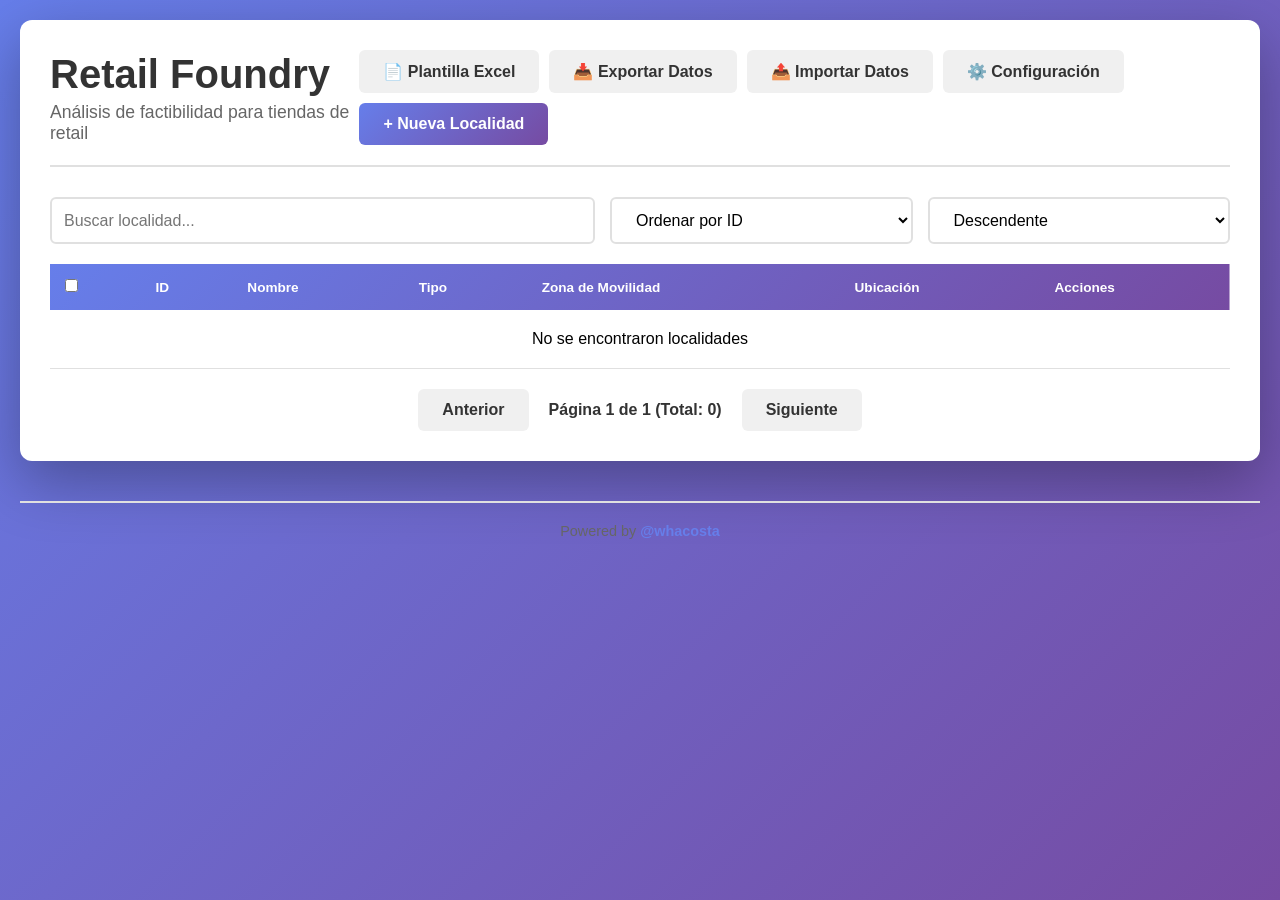
<file: index.html>
<!DOCTYPE html>
<html lang="es">
<head>
    <meta charset="UTF-8">
    <meta name="viewport" content="width=device-width, initial-scale=1.0">
    <title>Retail Foundry - Análisis de Localidades</title>
    <link rel="stylesheet" href="static/css/styles.css">
</head>
<body>
    <div class="container">
        <header>
            <div>
                <h1>Retail Foundry</h1>
                <p class="subtitle">Análisis de factibilidad para tiendas de retail</p>
            </div>
            <div class="header-buttons">
                <button id="downloadTemplateBtn" class="btn btn-secondary">
                    <span class="btn-text-full">📄 Plantilla Excel</span>
                    <span class="btn-text-short">📄 Plantilla</span>
                </button>
                <button id="exportBtn" class="btn btn-secondary">
                    <span class="btn-text-full">📥 Exportar Datos</span>
                    <span class="btn-text-short">📥 Exportar</span>
                </button>
                <button id="importBtn" class="btn btn-secondary">
                    <span class="btn-text-full">📤 Importar Datos</span>
                    <span class="btn-text-short">📤 Importar</span>
                </button>
                <button id="configBtn" class="btn btn-secondary" onclick="window.location.href='settings.html'">
                    <span class="btn-text-full">⚙️ Configuración</span>
                    <span class="btn-text-short">⚙️ Config</span>
                </button>
                <button id="newLocationBtn" class="btn btn-primary">
                    <span class="btn-text-full">+ Nueva Localidad</span>
                    <span class="btn-text-short">+ Nueva</span>
                </button>
            </div>
        </header>

        <input type="file" id="importFileInput" accept=".xlsx,.xls" style="display: none;">
        
        <div id="templateModal" class="modal" style="display: none;">
            <div class="modal-content" style="max-width: 400px;">
                <span class="close-template">&times;</span>
                <h2>Descargar Plantilla</h2>
                <p>Descargue la plantilla de Excel para importar datos al sistema.</p>
                <div class="form-actions">
                    <button type="button" class="btn btn-secondary close-template-btn">Cancelar</button>
                    <button type="button" id="downloadTemplateBtn" class="btn btn-primary">📥 Descargar Plantilla</button>
                </div>
            </div>
        </div>

        <div class="controls">
            <input type="text" id="searchInput" placeholder="Buscar localidad..." class="search-input">
            <select id="sortSelect" class="sort-select">
                <option value="id">Ordenar por ID</option>
                <option value="name">Ordenar por Nombre</option>
            </select>
            <select id="orderSelect" class="order-select">
                <option value="DESC">Descendente</option>
                <option value="ASC">Ascendente</option>
            </select>
        </div>

        <div class="table-container">
            <table id="locationsTable">
                <thead>
                    <tr>
                        <th><input type="checkbox" id="selectAll" title="Seleccionar todas"></th>
                        <th>ID</th>
                        <th>Nombre</th>
                        <th>Tipo</th>
                        <th>Zona de Movilidad</th>
                        <th>Ubicación</th>
                        <th>Acciones</th>
                    </tr>
                </thead>
                <tbody id="tableBody">
                </tbody>
            </table>
        </div>

        <div class="pagination">
            <button id="prevBtn" class="btn btn-secondary">Anterior</button>
            <span id="pageInfo"></span>
            <button id="nextBtn" class="btn btn-secondary">Siguiente</button>
        </div>
    </div>



    <footer style="text-align: center; padding: 20px; margin-top: 40px; border-top: 2px solid #e0e0e0; color: #666;">
        <p style="margin: 0; font-size: 0.9em;">
            Powered by <a href="https://github.com/whacosta" target="_blank" rel="noopener noreferrer" style="color: #667eea; text-decoration: none; font-weight: 600;">@whacosta</a>
        </p>
    </footer>

    <script type="module" src="static/js/app.js"></script>
</body>
</html>
</file>
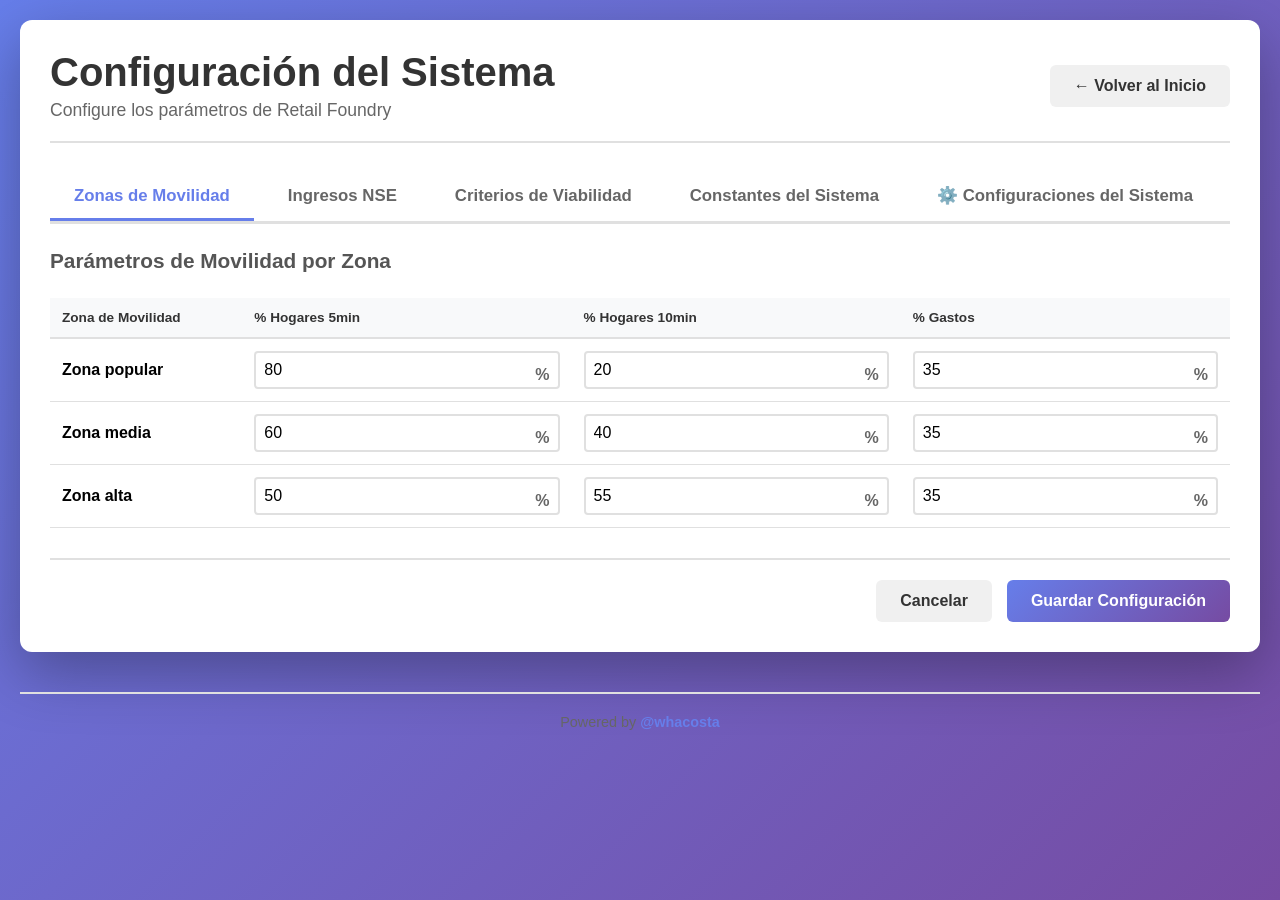
<file: settings.html>
<!DOCTYPE html>
<html lang="es">
<head>
    <meta charset="UTF-8">
    <meta name="viewport" content="width=device-width, initial-scale=1.0">
    <title>Configuración - Retail Foundry</title>
    <link rel="stylesheet" href="static/css/styles.css">
</head>
<body>
    <div class="container">
        <header>
            <div>
                <h1>Configuración del Sistema</h1>
                <p class="subtitle">Configure los parámetros de Retail Foundry</p>
            </div>
            <div class="header-buttons">
                <button id="backBtn" class="btn btn-secondary" onclick="goBackToIndex()">
                    <span class="btn-text-full">← Volver al Inicio</span>
                    <span class="btn-text-short">← Volver</span>
                </button>
            </div>
        </header>

        <div class="configuration-content">
            <!-- Tabs principales: Zonas, Ingresos, Viabilidad y Constantes -->
            <div class="tabs main-tabs">
                <button type="button" class="tab-button active" onclick="switchMainTab('zones')">Zonas de Movilidad</button>
                <button type="button" class="tab-button" onclick="switchMainTab('incomes')">Ingresos NSE</button>
                <button type="button" class="tab-button" onclick="switchMainTab('viability')">Criterios de Viabilidad</button>
                <button type="button" class="tab-button" onclick="switchMainTab('constants')">Constantes del Sistema</button>
                <button type="button" class="tab-button" onclick="switchMainTab('routingConfig')">⚙️ Configuraciones del Sistema</button>
            </div>
            
            <!-- Sección de Zonas de Movilidad -->
            <div id="zonesSection" class="config-section-container active">
                <form id="configForm">
                    <div id="zonesConfig"></div>
                    <div class="form-actions">
                        <button type="button" class="btn btn-secondary" onclick="goBackToIndex()">Cancelar</button>
                        <button type="submit" class="btn btn-primary">Guardar Configuración</button>
                    </div>
                </form>
            </div>
            
            <!-- Sección de Ingresos NSE -->
            <div id="incomesSection" class="config-section-container">
                <form id="globalConfigForm">
                    <h3 style="margin-top: 20px; margin-bottom: 15px;">Ingresos Promedio por NSE</h3>
                    <p style="color: #666; margin-bottom: 20px; font-size: 0.95em;">Configure los ingresos promedio por nivel socioeconómico (valores globales)</p>
                    
                    <div class="form-row">
                        <div class="form-group input-with-symbol currency" data-symbol="$">
                            <label for="globalIncomeD">Ingresos NSE D *</label>
                            <input type="number" id="globalIncomeD" step="0.01" required>
                        </div>
                        <div class="form-group input-with-symbol currency" data-symbol="$">
                            <label for="globalIncomeCMinus">Ingresos NSE C- *</label>
                            <input type="number" id="globalIncomeCMinus" step="0.01" required>
                        </div>
                    </div>

                    <div class="form-row">
                        <div class="form-group input-with-symbol currency" data-symbol="$">
                            <label for="globalIncomeCPlus">Ingresos NSE C+ *</label>
                            <input type="number" id="globalIncomeCPlus" step="0.01" required>
                        </div>
                        <div class="form-group input-with-symbol currency" data-symbol="$">
                            <label for="globalIncomeB">Ingresos NSE B *</label>
                            <input type="number" id="globalIncomeB" step="0.01" required>
                        </div>
                    </div>

                    <div class="form-actions">
                        <button type="button" class="btn btn-secondary" onclick="goBackToIndex()">Cancelar</button>
                        <button type="submit" class="btn btn-primary">Guardar Configuración</button>
                    </div>
                </form>
            </div>
            
            <!-- Sección de Criterios de Viabilidad -->
            <div id="viabilitySection" class="config-section-container">
                <form id="viabilityConfigForm">
                    <h3 style="margin-top: 20px; margin-bottom: 15px;">Criterios de Viabilidad por Tipo de Localidad</h3>
                    <p style="color: #666; margin-bottom: 20px; font-size: 0.95em;">Configure los umbrales de viabilidad según el tipo de formato</p>
                    
                    <div id="viabilityConfig"></div>

                    <div class="form-actions">
                        <button type="button" class="btn btn-secondary" onclick="goBackToIndex()">Cancelar</button>
                        <button type="submit" class="btn btn-primary">Guardar Configuración</button>
                    </div>
                </form>
            </div>
            
            <!-- Sección de Constantes del Sistema -->
            <div id="constantsSection" class="config-section-container">
                <div style="padding: 20px 0;">
                    <h3 style="margin-top: 0; margin-bottom: 10px;">Constantes del Sistema</h3>
                    <p style="color: #666; margin-bottom: 20px; font-size: 0.95em;">Valores de referencia utilizados en los cálculos del sistema (solo lectura)</p>
                    
                    <div id="constantsConfig"></div>

                    <div class="form-actions">
                        <button type="button" class="btn btn-secondary" onclick="goBackToIndex()">Volver al Inicio</button>
                    </div>
                </div>
            </div>

            <!-- Sección de Configuraciones del Sistema (OpenRouteService + INEC) -->
            <div id="routingConfigSection" class="config-section-container">
                
                <!-- SECCIÓN 1: OpenRouteService -->
                <fieldset style="border:1px solid #ddd; padding:15px; margin-bottom:20px; border-radius:6px;">
                    <legend style="font-weight:bold; padding:0 8px;">🗺️ OpenRouteService</legend>
                    
                    <div style="margin-bottom:15px;">
                        <label for="orsApiKey" style="display:block; font-weight:bold; margin-bottom:5px; color:#333;">
                            API Key <span style="color:red;">*</span>
                        </label>
                        <input type="password" id="orsApiKey" placeholder="Pega aquí tu API Key de openrouteservice.org" 
                               style="width:100%; padding:10px; box-sizing:border-box; border:1px solid #ccc; border-radius:4px;">
                        <small style="color:#666; display:block; margin-top:5px;">
                            ¿No tienes? → <a href="https://openrouteservice.org/dev/#/signup" target="_blank" style="color:#3b82f6;">Regístrate aquí (es gratis)</a><br>
                            Límite: 2,500 requests/día
                        </small>
                    </div>
                    
                    <div style="display:grid; grid-template-columns: 1fr 1fr; gap:15px;">
                        <div>
                            <label for="walkingTime" style="display:block; font-weight:bold; margin-bottom:5px; color:#333;">
                                Tiempo A Pie (segundos)
                            </label>
                            <input type="number" id="walkingTime" value="300" min="60" max="3600" 
                                   style="width:100%; padding:10px; box-sizing:border-box; border:1px solid #ccc; border-radius:4px;">
                            <small style="color:#666;">5 minutos = 300 seg</small>
                        </div>
                        
                        <div>
                            <label for="drivingTime" style="display:block; font-weight:bold; margin-bottom:5px; color:#333;">
                                Tiempo En Auto (segundos)
                            </label>
                            <input type="number" id="drivingTime" value="600" min="60" max="3600" 
                                   style="width:100%; padding:10px; box-sizing:border-box; border:1px solid #ccc; border-radius:4px;">
                            <small style="color:#666;">10 minutos = 600 seg</small>
                        </div>
                    </div>
                    
                    <button type="button" onclick="saveOpenRouteServiceConfig()" 
                            style="margin-top:15px; background:#22c55e; color:white; padding:12px 24px; border:none; border-radius:4px; cursor:pointer; font-weight:bold; font-size:14px;">
                        ✓ Guardar Configuración OpenRouteService
                    </button>
                </fieldset>
                
                <!-- SECCIÓN 2: Datos INEC -->
                <fieldset style="border:1px solid #ddd; padding:15px; border-radius:6px;">
                    <legend style="font-weight:bold; padding:0 8px;">📊 Datos INEC (Población)</legend>
                    
                    <div style="margin-bottom:15px;">
                        <label for="inecPath" style="display:block; font-weight:bold; margin-bottom:5px; color:#333;">
                            Ruta de Carpeta INEC <span style="color:red;">*</span>
                        </label>
                        <input type="text" id="inecPath" placeholder="Ej: /Users/wilmer/Downloads/inec/ o ~/mi-carpeta/inec/" 
                               style="width:100%; padding:10px; box-sizing:border-box; border:1px solid #ccc; border-radius:4px;">
                        <small style="color:#666; display:block; margin-top:5px;">
                            Especifica la carpeta completa donde guardaste los archivos INEC (debe terminar con /)<br>
                            ¿No tienes datos? → <a href="https://www.ecuadorencifras.gob.ec/" target="_blank" style="color:#3b82f6;">Descarga cartografía digital aquí</a> (Cartografía Digital → Sectores Censales)
                        </small>
                    </div>
                    
                    <div style="display:grid; grid-template-columns: 1fr 1fr; gap:15px;">
                        <div>
                            <label for="inecPopulationFile" style="display:block; font-weight:bold; margin-bottom:5px; color:#333;">
                                Archivo de Población
                            </label>
                            <input type="text" id="inecPopulationFile" value="population_2020.geojson" 
                                   style="width:100%; padding:10px; box-sizing:border-box; border:1px solid #ccc; border-radius:4px;">
                            <small style="color:#666;">Nombre del archivo .geojson</small>
                        </div>
                        
                        <div>
                            <label for="inecSectoresFile" style="display:block; font-weight:bold; margin-bottom:5px; color:#333;">
                                Archivo Sectores (opcional)
                            </label>
                            <input type="text" id="inecSectoresFile" value="sectores_censales.geojson" 
                                   style="width:100%; padding:10px; box-sizing:border-box; border:1px solid #ccc; border-radius:4px;">
                            <small style="color:#666;">Para uso futuro</small>
                        </div>
                    </div>
                    
                    <button type="button" onclick="saveInecConfig()" 
                            style="margin-top:15px; background:#3b82f6; color:white; padding:12px 24px; border:none; border-radius:4px; cursor:pointer; font-weight:bold; font-size:14px;">
                        ✓ Guardar Configuración INEC
                    </button>
                    
                    <div id="inecValidation" style="margin-top:12px; padding:10px; background:#f0f9ff; border-left:4px solid #3b82f6; border-radius:4px; display:none; color:#1e40af;">
                        <!-- Aquí aparecerán mensajes de validación -->
                    </div>
                </fieldset>
                
            </div>
        </div>
    </div>

    <footer style="text-align: center; padding: 20px; margin-top: 40px; border-top: 2px solid #e0e0e0; color: #666;">
        <p style="margin: 0; font-size: 0.9em;">
            Powered by <a href="https://github.com/whacosta" target="_blank" rel="noopener noreferrer" style="color: #667eea; text-decoration: none; font-weight: 600;">@whacosta</a>
        </p>
    </footer>

    <script type="module" src="static/js/settings.js"></script>
</body>
</html>
</file>
<file: static/css/styles.css>
* {
    margin: 0;
    padding: 0;
    box-sizing: border-box;
}

body {
    font-family: -apple-system, BlinkMacSystemFont, 'Segoe UI', Roboto, Oxygen, Ubuntu, Cantarell, sans-serif;
    background: linear-gradient(135deg, #667eea 0%, #764ba2 100%);
    min-height: 100vh;
    padding: 20px;
}

.container {
    max-width: 1400px;
    margin: 0 auto;
    background: white;
    border-radius: 12px;
    box-shadow: 0 20px 60px rgba(0, 0, 0, 0.3);
    padding: 30px;
}

.contable {
    width: 100%;
    border-collapse: collapse;
    background: white;
    border-radius: 8px;
    overflow: hidden;
    box-shadow: 0 2px 4px rgba(0, 0, 0, 0.1);
}

.location-link {
    color: #667eea;
    text-decoration: none;
    font-weight: 500;
    display: inline-flex;
    align-items: center;
    gap: 4px;
    transition: all 0.3s ease;
}

.location-link:hover {
    color: #764ba2;
    text-decoration: underline;
}

header {
    display: flex;
    justify-content: space-between;
    align-items: center;
    margin-bottom: 30px;
    padding-bottom: 20px;
    border-bottom: 2px solid #e0e0e0;
}

.header-buttons {
    display: flex;
    gap: 10px;
    flex-wrap: wrap;
}

h1 {
    color: #333;
    font-size: 2.5em;
    font-weight: 700;
}

.subtitle {
    color: #666;
    font-size: 1.1em;
    margin-top: 5px;
}

.btn {
    padding: 12px 24px;
    border: none;
    border-radius: 6px;
    font-size: 1em;
    cursor: pointer;
    transition: all 0.3s ease;
    font-weight: 600;
}

.btn-text-short {
    display: none;
}

.btn-text-full {
    display: inline;
}

.btn-primary {
    background: linear-gradient(135deg, #667eea 0%, #764ba2 100%);
    color: white;
}

.btn-primary:hover {
    transform: translateY(-2px);
    box-shadow: 0 5px 15px rgba(102, 126, 234, 0.4);
}

.btn-secondary {
    background: #f0f0f0;
    color: #333;
}

.btn-secondary:hover {
    background: #e0e0e0;
}

.btn-danger {
    background: #ff4757;
    color: white;
}

.btn-danger:hover {
    background: #ee5a6f;
}

.btn-success {
    background: #2ecc71;
    color: white;
}

.btn-success:hover {
    background: #27ae60;
}

.btn-info {
    background: #3498db;
    color: white;
}

.btn-info:hover {
    background: #2980b9;
}

.controls {
    display: flex;
    gap: 15px;
    margin-bottom: 20px;
}

.search-input {
    flex: 4;
    padding: 12px 20px;
    border: 2px solid #e0e0e0;
    border-radius: 6px;
    font-size: 1em;
    transition: border-color 0.3s ease;
}

.search-input:focus {
    outline: none;
    border-color: #667eea;
}

.sort-select, .order-select {
    flex: 2;
    padding: 12px 20px;
    border: 2px solid #e0e0e0;
    border-radius: 6px;
    font-size: 1em;
    cursor: pointer;
    background: white;
}

.table-container {
    overflow-x: auto;
    margin-bottom: 20px;
}

table {
    width: 100%;
    border-collapse: collapse;
}

thead {
    background: linear-gradient(135deg, #667eea 0%, #764ba2 100%);
    color: white;
}

th {
    padding: 15px;
    text-align: left;
    font-weight: 600;
    font-size: 0.85em;
    white-space: nowrap;
}

td {
    padding: 15px;
    border-bottom: 1px solid #e0e0e0;
}

tbody tr:hover {
    background: #f8f9fa;
}

.action-buttons {
    display: flex;
    gap: 8px;
}

.action-buttons button {
    padding: 6px 12px;
    font-size: 0.9em;
}

.pagination {
    display: flex;
    justify-content: center;
    align-items: center;
    gap: 20px;
    margin-top: 20px;
}

#pageInfo {
    font-weight: 600;
    color: #333;
}

.modal {
    display: none;
    position: fixed;
    z-index: 1000;
    left: 0;
    top: 0;
    width: 100%;
    height: 100%;
    overflow: auto;
    background-color: rgba(0, 0, 0, 0.5);
    animation: fadeIn 0.3s ease;
}

@keyframes fadeIn {
    from { opacity: 0; }
    to { opacity: 1; }
}

.modal-content {
    background-color: white;
    margin: 2% auto;
    padding: 30px;
    border-radius: 12px;
    width: 90%;
    max-width: 800px;
    max-height: 90vh;
    overflow-y: auto;
    animation: slideIn 0.3s ease;
}

@keyframes slideIn {
    from {
        transform: translateY(-50px);
        opacity: 0;
    }
    to {
        transform: translateY(0);
        opacity: 1;
    }
}

.close {
    color: #aaa;
    float: right;
    font-size: 28px;
    font-weight: bold;
    cursor: pointer;
    transition: color 0.3s ease;
}

.close:hover {
    color: #000;
}

#modalTitle {
    margin-bottom: 20px;
    color: #333;
    font-size: 1.8em;
}

.form-group {
    margin-bottom: 20px;
}

.form-row {
    display: grid;
    grid-template-columns: 1fr 1fr;
    gap: 15px;
    margin-bottom: 20px;
}

label {
    display: block;
    margin-bottom: 8px;
    color: #333;
    font-weight: 600;
}

input[type="text"],
input[type="number"],
input[type="email"],
input[type="password"],
select,
textarea {
    width: 100%;
    padding: 12px;
    border: 2px solid #e0e0e0;
    border-radius: 6px;
    font-size: 1em;
    transition: border-color 0.3s ease;
}

input.readonly-input,
input[readonly] {
    border-color: #667eea;
}

.readonly-input {
    background-color: #f5f5f5;
    cursor: not-allowed;
    color: #666;
}

select {
    width: 100%;
    padding: 12px;
    border: 2px solid #e0e0e0;
    border-radius: 6px;
    font-size: 1em;
    transition: border-color 0.3s ease;
    background-color: white;
}

select:focus {
    outline: none;
    border-color: #667eea;
}

.config-description {
    color: #666;
    margin-bottom: 20px;
    font-size: 0.95em;
}

.zone-config-item {
    background: #f8f9fa;
    padding: 20px;
    border-radius: 8px;
    margin-bottom: 15px;
    border-left: 4px solid #667eea;
}

.zone-config-item h4 {
    margin: 0 0 15px 0;
    color: #333;
    font-size: 1.1em;
}

.close-config {
    color: #aaa;
    float: right;
    font-size: 28px;
    font-weight: bold;
    cursor: pointer;
    transition: color 0.3s ease;
}

.close-config:hover {
    color: #000;
}

.close-competitor {
    color: #aaa;
    float: right;
    font-size: 28px;
    font-weight: bold;
    cursor: pointer;
    transition: color 0.3s ease;
}

.close-competitor:hover {
    color: #000;
}

.section-header {
    display: flex;
    justify-content: space-between;
    align-items: center;
    margin-bottom: 20px;
}

.section-header h2 {
    margin: 0;
}

.adjustment-summary {
    margin-top: 20px;
    padding: 15px;
    background: #f8f9fa;
    border-radius: 8px;
    border-left: 4px solid #667eea;
}

.adjustment-item {
    display: flex;
    flex-direction: column;
    gap: 5px;
    margin-bottom: 15px;
}

.adjustment-item:last-child {
    margin-bottom: 0;
}

.adjustment-item > div {
    display: flex;
    justify-content: space-between;
    align-items: center;
    font-size: 1.1em;
}

.adjustment-item .label {
    font-weight: 600;
    color: #333;
}

.adjustment-item .value {
    font-weight: 700;
    color: #667eea;
    font-size: 1.2em;
}

.adjustment-item.reduction-info {
    background: #fff3cd;
    padding: 10px;
    border-radius: 6px;
    margin: 10px 0;
    border-left: 3px solid #ffc107;
}

.adjustment-item.reduction-info .value {
    color: #856404;
}

.adjustment-item .value.adjustment-amount {
    color: #dc3545;
}

.adjustment-item .formula-description {
    font-size: 0.85em;
    color: #666;
    font-style: italic;
    margin-top: 5px;
    padding: 5px 10px;
    background: rgba(102, 126, 234, 0.05);
    border-radius: 4px;
    border-left: 2px solid #667eea;
}

.big-number.adjusted {
    color: #28a745;
}

.btn-sm {
    padding: 6px 12px;
    font-size: 0.9em;
}

h3 {
    margin: 25px 0 15px 0;
    color: #555;
    font-size: 1.3em;
}

.form-actions {
    display: flex;
    justify-content: flex-end;
    gap: 15px;
    margin-top: 30px;
    padding-top: 20px;
    border-top: 2px solid #e0e0e0;
}

.evaluation-container {
    max-width: 1200px;
    margin: 0 auto;
}

.section {
    background: white;
    padding: 25px;
    margin-bottom: 25px;
    border-radius: 8px;
    border: 1px solid #e0e0e0;
}

.section.highlight {
    background: linear-gradient(135deg, #667eea 0%, #764ba2 100%);
    color: white;
    text-align: center;
}

.section h2 {
    margin-bottom: 20px;
    color: #333;
    font-size: 1.6em;
}

.section-description {
    margin: -10px 0 20px 0;
    padding: 10px 15px;
    background: #f0f4ff;
    border-left: 3px solid #667eea;
    color: #555;
    font-size: 0.95em;
    font-style: italic;
    border-radius: 4px;
}

.section.highlight h2 {
    color: white;
}

.info-grid {
    display: flex;
    flex-wrap: wrap;
    gap: 15px;
}

.info-item {
    display: flex;
    justify-content: space-between;
    padding: 12px;
    background: #f8f9fa;
    border-radius: 6px;
    flex: 1 1 calc(50% - 8px);
    min-width: 200px;
}

.info-item .label {
    font-weight: 600;
    color: #555;
}

.info-item .value {
    color: #333;
}

.big-number {
    font-size: 3em;
    font-weight: 700;
    margin: 20px 0;
}

.big-number.total {
    color: #ffd700;
}

.section.highlight-primary {
    background: linear-gradient(135deg, #667eea 0%, #764ba2 100%);
    color: white;
    text-align: center;
    padding: 40px 30px;
}

.section.highlight-primary h2 {
    color: white;
    font-size: 1.8em;
    margin-bottom: 15px;
}

.big-number-primary {
    font-size: 3.5em;
    font-weight: 800;
    margin-top: 15px;
    margin-bottom: 10px;
    text-shadow: 2px 2px 4px rgba(0, 0, 0, 0.2);
}

.market-factor-info {
    margin-top: 15px;
    padding: 10px;
    background: rgba(255, 255, 255, 0.15);
    border-radius: 6px;
    font-size: 0.9em;
}

.market-factor-info small {
    color: rgba(255, 255, 255, 0.95);
    line-height: 1.5;
}

.section.secondary-info {
    background: #f8f9fa;
    padding: 12px 20px;
    border-radius: 6px;
    margin-bottom: 20px;
    border-left: 4px solid #e0e0e0;
}

.info-item-inline {
    display: flex;
    justify-content: center;
    align-items: center;
    gap: 10px;
}

.label-small {
    font-size: 0.9em;
    color: #666;
    font-weight: 600;
}

.value-small {
    font-size: 0.9em;
    color: #333;
    font-weight: 500;
}

.nse-effective {
    font-weight: 500;
    font-size: 0.95em;
    margin-top: 5px;
}

.nse-grid {
    display: flex;
    gap: 20px;
    flex-wrap: wrap;
}

.nse-card {
    flex: 1;
    min-width: 200px;
    background: linear-gradient(135deg, #f093fb 0%, #f5576c 100%);
    color: white;
    padding: 20px;
    border-radius: 8px;
    text-align: center;
}

.nse-card h3 {
    margin: 0 0 15px 0;
    color: white;
    font-size: 1.4em;
}

.nse-percent {
    font-size: 2em;
    font-weight: 700;
    margin-bottom: 10px;
}

.nse-homes {
    font-size: 1.1em;
    margin-bottom: 5px;
}

.nse-income {
    font-size: 0.95em;
    opacity: 0.9;
}

.expenses-grid {
    display: flex;
    gap: 15px;
    flex-wrap: wrap;
}

.expense-item {
    flex: 1;
    min-width: 220px;
    display: flex;
    justify-content: space-between;
    padding: 15px;
    background: #f8f9fa;
    border-radius: 6px;
    border-left: 4px solid #667eea;
}

.expense-item .label {
    font-weight: 600;
    color: #555;
}

.expense-item .value {
    color: #2ecc71;
    font-weight: 700;
    font-size: 1.1em;
}

.location-info-container {
    display: flex;
    gap: 20px;
    flex-wrap: wrap;
}

.location-info-container > div {
    flex: 1;
    min-width: 300px;
}

.viability-section {
    padding: 0;
    background: transparent;
}

.viability-grid {
    display: grid;
    grid-template-columns: repeat(4, 1fr);
    gap: 20px;
}

.viability-column {
    text-align: center;
    padding: 30px;
    border-radius: 8px;
    border: 2px solid #e0e0e0;
    background: white;
}

.viability-criteria {
    color: white;
    border: none;
}

.viability-criteria.viable-no {
    background-color: #dc3545;
}

.viability-criteria.viable-yes {
    background-color: #fd7e14;
}

.viability-criteria.viable-optimal {
    background-color: #28a745;
}

.viability-box {
    background: linear-gradient(135deg, #f5f7fa 0%, #c3cfe2 100%);
    color: #333;
}

.viability-column h2 {
    margin-bottom: 20px;
    font-size: 1.3em;
}

.viability-criteria h2 {
    color: white;
}

.viability-box h2 {
    color: #333;
}

.viability-status {
    font-size: 3em;
    font-weight: 700;
    margin: 20px 0;
    text-transform: uppercase;
    letter-spacing: 2px;
}

.viability-details {
    margin-top: 20px;
    font-size: 0.95em;
    opacity: 0.95;
}

.viability-details p {
    margin: 6px 0;
    font-weight: 500;
}

.viability-value {
    font-size: 2.5em;
    font-weight: 700;
    margin: 20px 0;
    letter-spacing: 1px;
    color: #667eea;
}

.viability-subtitle {
    font-size: 0.9em;
    opacity: 0.8;
    margin-top: 10px;
    color: #555;
}

.adjustment-tabs {
    display: flex;
    gap: 0;
    margin-bottom: 25px;
    border-bottom: 2px solid #e0e0e0;
}

.adjustment-tab-button {
    padding: 15px 30px;
    background: transparent;
    border: none;
    border-bottom: 3px solid transparent;
    cursor: pointer;
    font-size: 1em;
    font-weight: 500;
    color: #666;
    transition: all 0.3s ease;
}

.adjustment-tab-button:hover {
    color: #3498db;
    background: rgba(52, 152, 219, 0.05);
}

.adjustment-tab-button.active {
    color: #3498db;
    border-bottom-color: #3498db;
    font-weight: 600;
}

.adjustment-tab-content {
    display: none;
    animation: fadeIn 0.3s ease;
}

.adjustment-tab-content.active {
    display: block;
}

@keyframes fadeIn {
    from {
        opacity: 0;
        transform: translateY(10px);
    }
    to {
        opacity: 1;
        transform: translateY(0);
    }
}

.tabs {
    display: flex;
    gap: 10px;
    margin-bottom: 20px;
    border-bottom: 2px solid #e0e0e0;
    overflow-x: auto;
}

.main-tabs {
    border-bottom: 3px solid #e0e0e0;
    margin-bottom: 25px;
}

.main-tabs .tab-button {
    font-size: 1.05em;
    padding: 12px 24px;
}

.config-section-container {
    display: none;
}

.config-section-container.active {
    display: block;
}

.config-table {
    width: 100%;
    border-collapse: collapse;
    margin-top: 10px;
}

.config-table th {
    background-color: #f8f9fa;
    color: #333;
    padding: 12px;
    text-align: left;
    font-weight: 600;
    border-bottom: 2px solid #e0e0e0;
}

.config-table td {
    padding: 12px;
    border-bottom: 1px solid #e0e0e0;
}

.config-table tbody tr:hover {
    background-color: #f8f9fa;
}

.config-table input[type="number"] {
    width: 100%;
    padding: 8px;
    border: 2px solid #e0e0e0;
    border-radius: 4px;
}

.config-table input[type="number"]:focus {
    border-color: #667eea;
    outline: none;
}

.config-table .input-with-symbol {
    position: relative;
}

.config-table .input-with-symbol::after {
    position: absolute;
    right: 10px;
    top: 50%;
    transform: translateY(-50%);
    color: #666;
    font-weight: 600;
    pointer-events: none;
}

.tab-button {
    padding: 12px 24px;
    background: transparent;
    border: none;
    border-bottom: 3px solid transparent;
    cursor: pointer;
    font-size: 1em;
    font-weight: 600;
    color: #666;
    transition: all 0.3s ease;
}

.tab-button:hover {
    color: #667eea;
}

.tab-button.active {
    color: #667eea;
    border-bottom-color: #667eea;
}

.tab-content {
    display: none;
    animation: fadeIn 0.3s ease;
}

.tab-content.active {
    display: block;
}

.config-section {
    margin-bottom: 20px;
}

.config-section-title {
    font-size: 1.2em;
    font-weight: 600;
    color: #333;
    margin-bottom: 15px;
    padding-bottom: 10px;
    border-bottom: 2px solid #e0e0e0;
}

.weight-grid {
    display: grid;
    grid-template-columns: repeat(auto-fit, minmax(280px, 1fr));
    gap: 20px;
    margin-top: 15px;
}

.weight-item {
    display: flex;
    flex-direction: column;
    gap: 8px;
}

.weight-range-item {
    display: flex;
    flex-direction: column;
    gap: 8px;
}

.weight-range-item label {
    font-weight: 600;
    color: #555;
    font-size: 0.9em;
}

.range-inputs {
    display: flex;
    align-items: center;
    gap: 10px;
}

.range-inputs .input-with-symbol {
    flex: 1;
}

.range-separator {
    font-weight: 600;
    color: #666;
    font-size: 1.1em;
}

.weight-item {
    background: #f8f9fa;
    padding: 15px;
    border-radius: 6px;
    border-left: 3px solid #667eea;
}

.weight-item label {
    font-size: 0.9em;
    margin-bottom: 8px;
    color: #555;
}

.weight-item input {
    font-weight: 600;
}

.weight-item.input-with-symbol::after {
    bottom: 27px;
}

.input-with-symbol {
    position: relative;
    display: flex;
    flex-direction: column;
}

.input-with-symbol input {
    padding-right: 35px;
}

.input-with-symbol.currency input {
    padding-left: 35px;
    padding-right: 12px;
}

.input-with-symbol::after {
    content: attr(data-symbol);
    position: absolute;
    right: 12px;
    bottom: 12px;
    color: #666;
    font-weight: 600;
    pointer-events: none;
    line-height: 1;
}

.input-with-symbol.currency::after {
    content: attr(data-symbol);
    left: 12px;
    right: auto;
}

.zone-tab-header {
    background: linear-gradient(135deg, #667eea 0%, #764ba2 100%);
    color: white;
    padding: 15px 20px;
    border-radius: 8px 8px 0 0;
    margin: -20px -20px 20px -20px;
}

.zone-tab-header h4 {
    margin: 0;
    color: white;
    font-size: 1.3em;
}

.config-grid {
    display: grid;
    grid-template-columns: repeat(auto-fit, minmax(180px, 1fr));
    gap: 15px;
}

.calculation-results {
    margin-top: 25px;
    padding: 20px;
    background: linear-gradient(135deg, #f5f7fa 0%, #c3cfe2 100%);
    border-radius: 8px;
    border: 2px solid #667eea;
}

.calculation-results h3 {
    margin: 0 0 20px 0;
    color: #333;
    font-size: 1.3em;
    text-align: center;
}

.calc-grid {
    display: grid;
    grid-template-columns: repeat(auto-fit, minmax(200px, 1fr));
    gap: 15px;
}

.calc-item {
    background: white;
    padding: 12px;
    border-radius: 6px;
    border-left: 3px solid #667eea;
    display: flex;
    flex-direction: column;
    gap: 5px;
}

.calc-item label {
    font-size: 0.85em;
    font-weight: 600;
    color: #555;
    margin: 0;
}

.calc-item span {
    font-size: 1.3em;
    font-weight: 700;
    color: #667eea;
}

.calc-item small {
    font-size: 0.75em;
    color: #888;
    font-style: italic;
    margin-top: 3px;
    line-height: 1.3;
}

.close-cannibalization {
    color: #aaa;
    float: right;
    font-size: 28px;
    font-weight: bold;
    cursor: pointer;
    transition: color 0.3s ease;
}

.close-cannibalization:hover {
    color: #000;
}

.loading {
    text-align: center;
    padding: 50px;
    font-size: 1.2em;
    color: #666;
}

@media (max-width: 768px) {
    header {
        flex-direction: column;
        gap: 15px;
        align-items: stretch;
    }
    
    .header-buttons {
        justify-content: center;
        width: 100%;
    }
    
    .header-buttons .btn {
        flex: 1;
        min-width: 0;
        padding: 10px 12px;
        font-size: 0.85em;
        white-space: nowrap;
    }
    
    h1 {
        font-size: 2em;
    }
    
    .subtitle {
        font-size: 1em;
    }

    .controls {
        flex-direction: column;
    }

    .form-row {
        grid-template-columns: 1fr;
    }

    table {
        font-size: 0.9em;
    }

    .action-buttons {
        flex-direction: column;
    }

    .tabs {
        overflow-x: auto;
        flex-wrap: nowrap;
    }

    .tab-button {
        white-space: nowrap;
        font-size: 0.9em;
        padding: 10px 16px;
    }

    .weight-grid,
    .config-grid {
        grid-template-columns: 1fr;
    }
    
    .calc-grid {
        grid-template-columns: 1fr;
    }
    
    .viability-grid {
        grid-template-columns: repeat(2, 1fr);
    }
    
    /* Evaluation page specific - Flex se adapta automáticamente */
    .nse-card {
        min-width: 100%;
    }
    
    .expense-item {
        min-width: 100%;
    }
    
    .section {
        padding: 15px;
    }
    
    .section h2 {
        font-size: 1.3em;
    }
    
    .big-number {
        font-size: 2.5em;
    }
    
    .big-number-primary {
        font-size: 2.8em;
    }
    
    .viability-status {
        font-size: 2em;
    }
    
    .viability-value {
        font-size: 2em;
    }
    
    .adjustment-summary {
        padding: 12px;
    }
    
    .adjustment-item .value {
        font-size: 1.1em;
    }
    
    .section.highlight-primary {
        padding: 25px 20px;
    }
}

@media (max-width: 480px) {
    body {
        padding: 10px;
    }
    
    .container {
        padding: 15px;
    }
    
    .header-buttons {
        flex-direction: column;
    }
    
    .header-buttons .btn {
        width: 100%;
        flex: none;
        font-size: 0.9em;
        padding: 10px 12px;
    }
    
    .btn-text-full {
        display: none;
    }
    
    .btn-text-short {
        display: inline;
    }
    
    h1 {
        font-size: 1.6em;
    }
    
    .section {
        padding: 12px;
        margin-bottom: 15px;
    }
    
    .section h2 {
        font-size: 1.2em;
        margin-bottom: 15px;
    }
    
    h3 {
        font-size: 1.1em;
        margin: 20px 0 12px 0;
    }
    
    .big-number {
        font-size: 2em;
    }
    
    .big-number-primary {
        font-size: 2.2em;
    }
    
    .viability-status {
        font-size: 1.5em;
        letter-spacing: 1px;
    }
    
    .viability-value {
        font-size: 1.8em;
    }
    
    .viability-column {
        padding: 20px 15px;
    }
    
    .location-info-container > div {
        min-width: 100%;
    }
    
    .info-item {
        flex: 1 1 100%;
        min-width: 100%;
    }
    
    .nse-card {
        padding: 15px;
        min-width: 100%;
    }
    
    .nse-card h3 {
        font-size: 1.2em;
        margin-bottom: 10px;
    }
    
    .nse-percent {
        font-size: 1.6em;
    }
    
    .nse-homes {
        font-size: 1em;
    }
    
    .nse-income {
        font-size: 0.85em;
    }
    
    .info-item,
    .expense-item {
        flex-direction: column;
        gap: 5px;
        align-items: flex-start;
    }
    
    .adjustment-item .value {
        font-size: 1em;
    }
    
    .adjustment-item .formula-description {
        font-size: 0.8em;
        padding: 5px 8px;
    }
    
    .modal-content {
        width: 95%;
        padding: 20px;
        margin: 5% auto;
    }
    
    .form-actions {
        flex-direction: column;
    }
    
    .form-actions .btn {
        width: 100%;
    }
    
    .tab-button {
        font-size: 0.85em;
        padding: 10px 12px;
    }
    
    .main-tabs .tab-button {
        font-size: 0.85em;
        padding: 10px 12px;
    }
    
    table {
        font-size: 0.85em;
    }
    
    th, td {
        padding: 10px 8px;
    }
    
    .section.highlight-primary {
        padding: 20px 15px;
    }
    
    .section-description {
        font-size: 0.85em;
        padding: 8px 12px;
    }
    
    .viability-grid {
        grid-template-columns: 1fr;
    }
}
</file>
